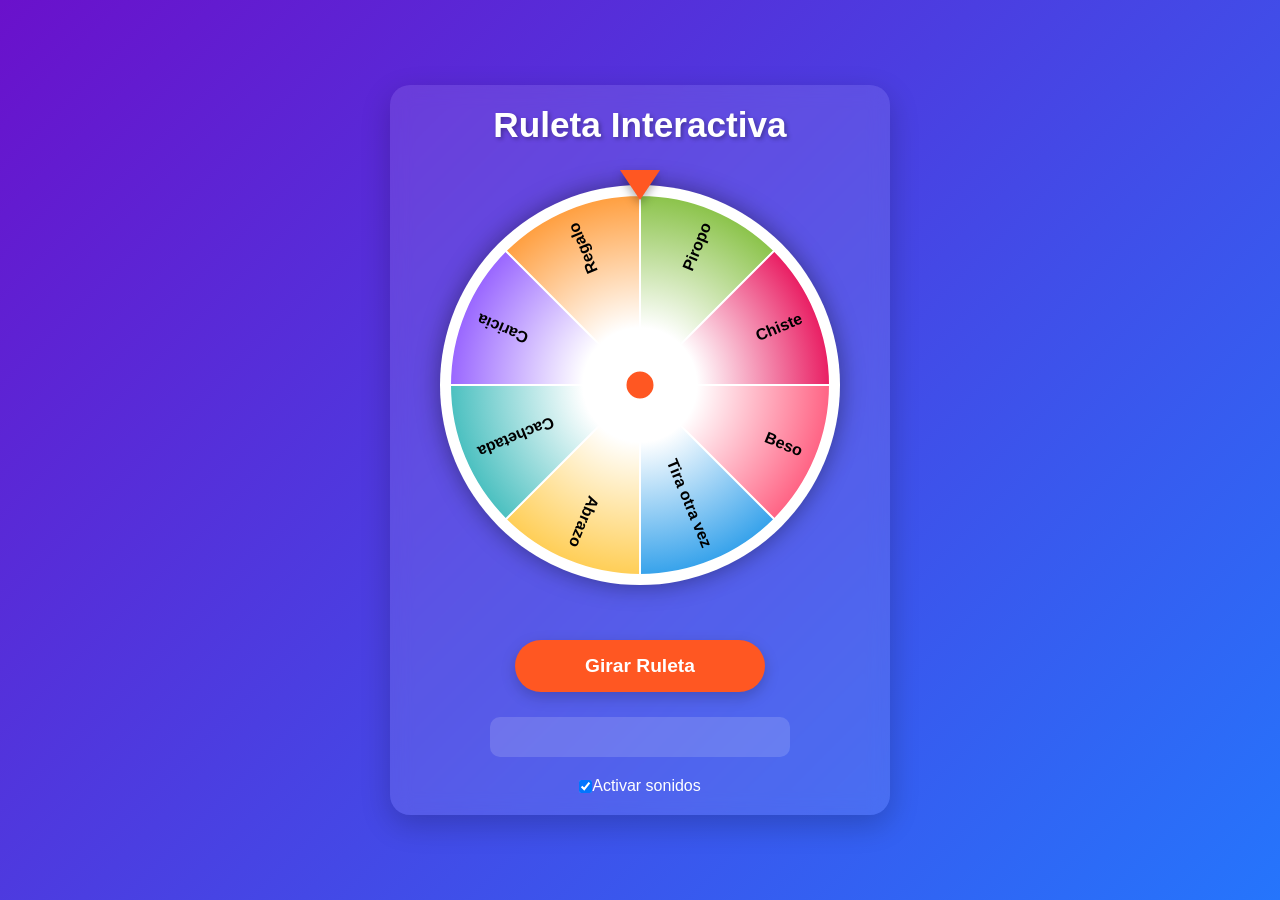
<file: index.html>
<!DOCTYPE html>
<html lang="es">
<head>
    <meta charset="UTF-8">
    <meta name="viewport" content="width=device-width, initial-scale=1.0">
    <title>Ruleta Interactiva</title>
    <link rel="stylesheet" href="css/styles.css">
</head>
<body>
    <div class="container">
        <h1>Ruleta Interactiva</h1>
        
        <div class="ruleta-container">
            <div class="flecha"></div>
            <canvas id="ruleta" width="400" height="400"></canvas>
        </div>
        
        <div class="controles">
            <button id="girar">Girar Ruleta</button>
            <div id="resultado"></div>
        </div>
        
        <div class="sonido-control">
            <input type="checkbox" id="sonidoCheck" checked>
            <label for="sonidoCheck">Activar sonidos</label>
        </div>
    </div>

    <script src="js/app.js"></script>
</body>
</html>
</file>
<file: css/styles.css>
* {
    box-sizing: border-box;
    margin: 0;
    padding: 0;
}

body {
    font-family: 'Segoe UI', Tahoma, Geneva, Verdana, sans-serif;
    text-align: center;
    padding: 15px;
    background: linear-gradient(135deg, #6a11cb 0%, #2575fc 100%);
    min-height: 100vh;
    display: flex;
    flex-direction: column;
    align-items: center;
    justify-content: center;
    color: #fff;
}

.container {
    width: 100%;
    max-width: 500px;
    display: flex;
    flex-direction: column;
    align-items: center;
    padding: 20px;
    background: rgba(255, 255, 255, 0.1);
    backdrop-filter: blur(10px);
    border-radius: 20px;
    box-shadow: 0 10px 30px rgba(0, 0, 0, 0.2);
}

h1 {
    margin-bottom: 20px;
    font-size: 2.2rem;
    text-shadow: 2px 2px 4px rgba(0, 0, 0, 0.3);
}

.ruleta-container {
    position: relative;
    width: 100%;
    margin: 20px 0;
}

canvas {
    display: block;
    width: 100%;
    max-width: 400px;
    height: auto;
    margin: 0 auto;
    border-radius: 50%;
    background-color: #fff;
    box-shadow: 0 0 25px rgba(0, 0, 0, 0.4);
}

.flecha {
    position: absolute;
    top: -15px;
    left: 50%;
    transform: translateX(-50%);
    width: 0;
    height: 0;
    border-left: 20px solid transparent;
    border-right: 20px solid transparent;
    border-top: 30px solid #ff5722;
    z-index: 10;
    filter: drop-shadow(0 5px 5px rgba(0, 0, 0, 0.3));
}

.controles {
    display: flex;
    flex-direction: column;
    align-items: center;
    width: 100%;
    margin-top: 20px;
}

button {
    padding: 15px 30px;
    font-size: 1.2rem;
    cursor: pointer;
    margin-top: 15px;
    background-color: #ff5722;
    color: white;
    border: none;
    border-radius: 50px;
    transition: all 0.3s;
    box-shadow: 0 5px 15px rgba(0, 0, 0, 0.2);
    font-weight: bold;
    width: 100%;
    max-width: 250px;
}

button:hover {
    background-color: #e64a19;
    transform: translateY(-3px);
    box-shadow: 0 8px 20px rgba(0, 0, 0, 0.3);
}

button:active {
    transform: translateY(1px);
}

button:disabled {
    background-color: #cccccc;
    cursor: not-allowed;
    transform: none;
    box-shadow: none;
}

#resultado {
    margin-top: 25px;
    font-size: 1.5rem;
    font-weight: bold;
    color: #fff;
    min-height: 40px;
    padding: 10px 20px;
    background: rgba(255, 255, 255, 0.15);
    border-radius: 10px;
    width: 100%;
    max-width: 300px;
    text-shadow: 1px 1px 2px rgba(0, 0, 0, 0.3);
}

.sonido-control {
    margin-top: 20px;
    display: flex;
    align-items: center;
    color: #fff;
    font-size: 1rem;
}

@media (max-width: 480px) {
    h1 {
        font-size: 1.8rem;
    }
    
    button {
        padding: 12px 25px;
        font-size: 1.1rem;
    }
    
    #resultado {
        font-size: 1.3rem;
    }
    
    .container {
        padding: 15px;
    }
}

@keyframes pulse {
    0% { transform: scale(1); }
    50% { transform: scale(1.1); }
    100% { transform: scale(1); }
}

#resultado {
    transition: all 0.3s;
}
</file>
